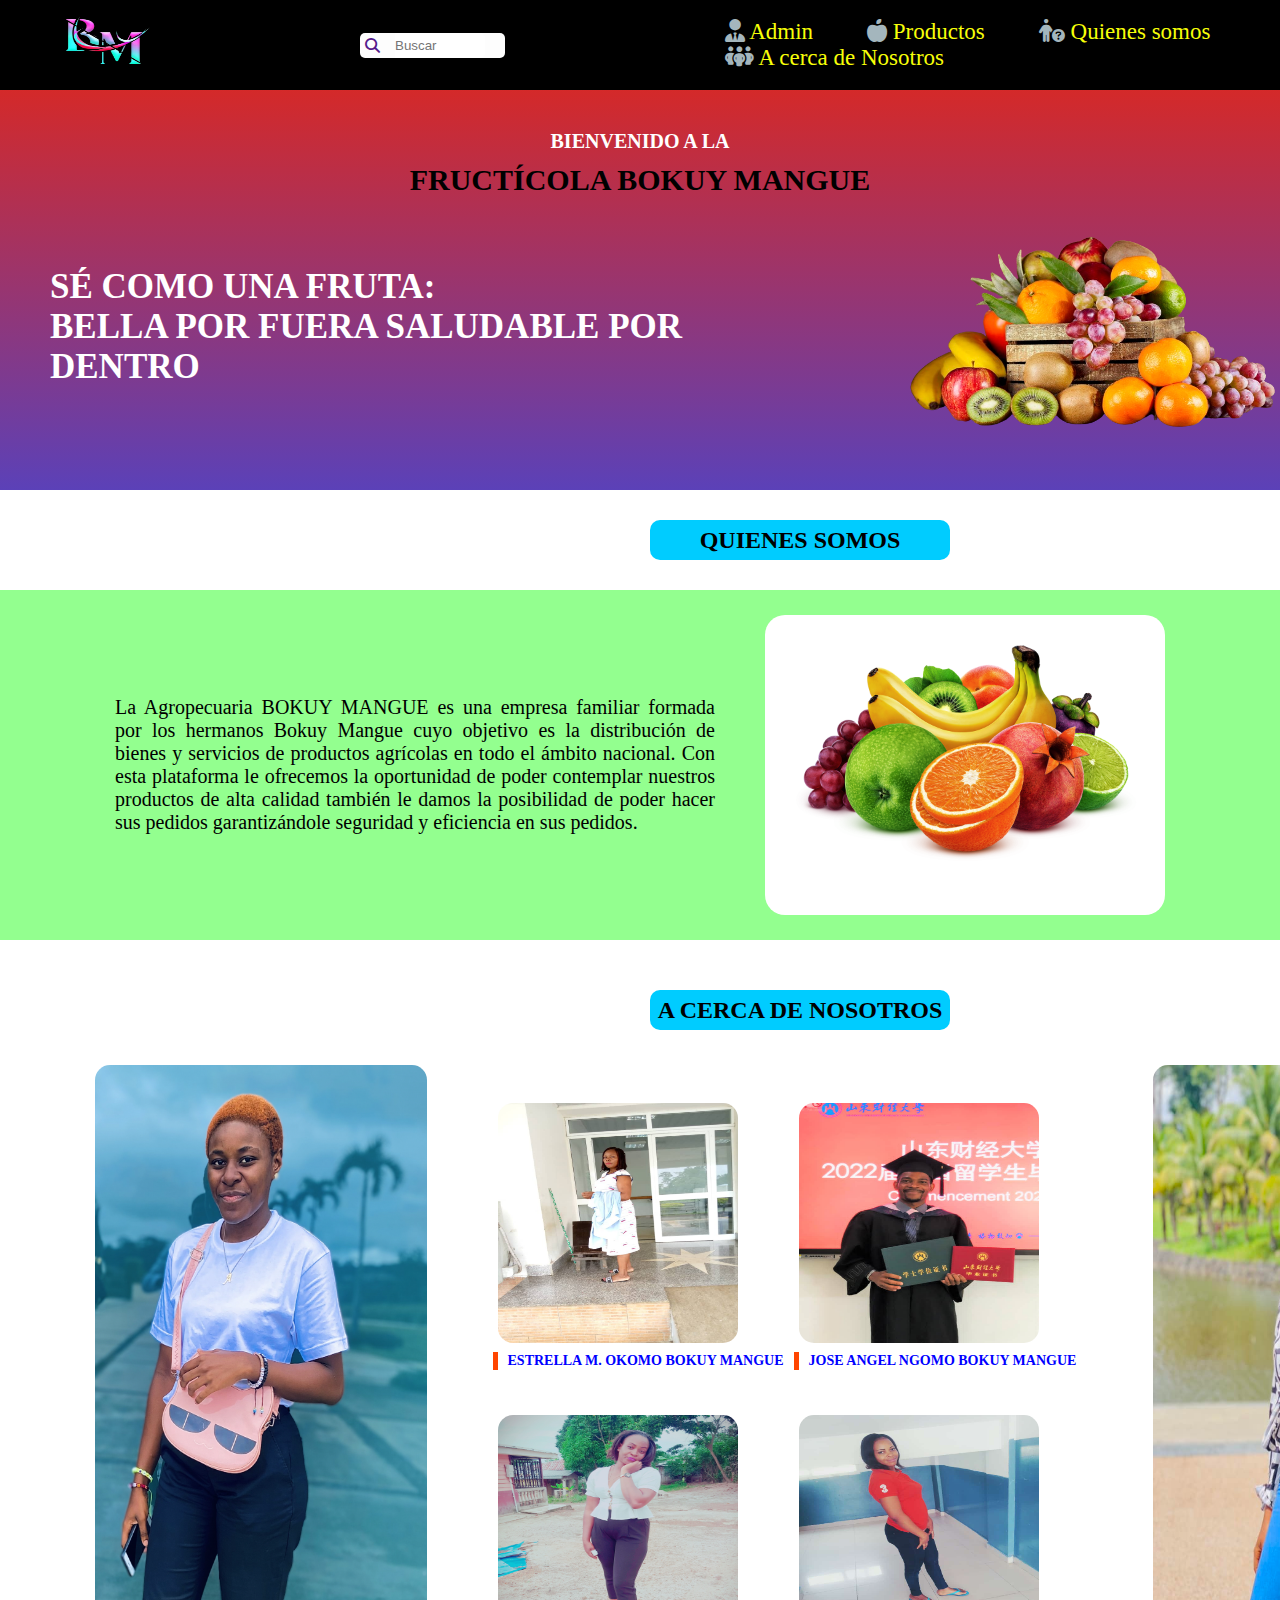
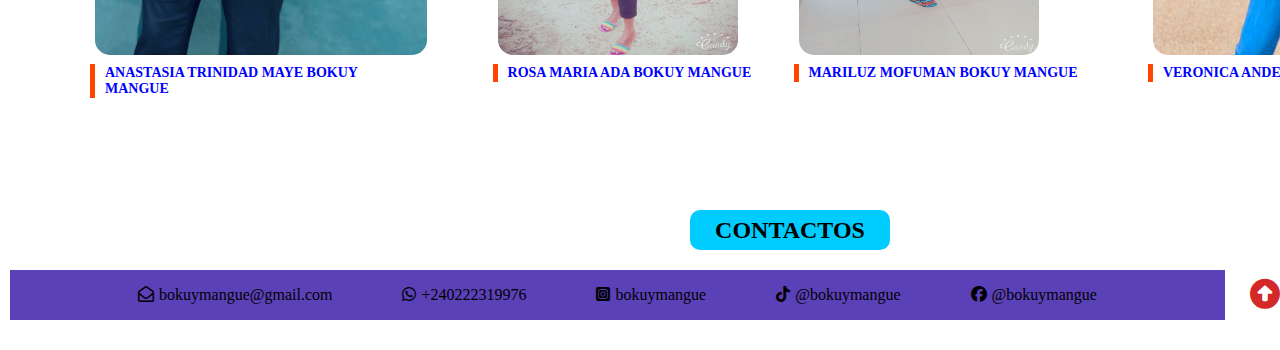
<file: Version1/index.html>
<!DOCTYPE html>
<html lang="en">
  <head>
    <meta charset="UTF-8" />
    <meta http-equiv="X-UA-Compatible" content="IE=edge" />
    <meta name="viewport" content="width=device-width, initial-scale=1.0" />
    <title>Inicio</title>
    <link rel="stylesheet" href="./css/header.css" />
    <link rel="stylesheet" href="./css/inicio.css">
    <link rel="stylesheet" href="./css/responInicio.css">
    <link rel="stylesheet" href="./css/all.css" />
    <link rel="stylesheet" href="./css/all.min.css" />
  </head>


  <body>
    <!--Header-->
    <div id="header">
      <div class="logo">
        <img src="./imag/Fam/bm-removebg-preview.png" alt="" />
      </div>
      <!--Buscador-->
      <div class="buscador">
        <a href="">
          <i class="fa-solid fa-magnifying-glass"></i>
        </a>
        <input type="text" placeholder="Buscar" />
      </div>
      <!--Hamburguesa-->
      <div class="menus" >
        <div class="imgMenu" id="menu">
          <img src="./imag/Fam/burger-removebg-preview (1).png" alt="">
        </div>
        <div id="nav">
          <!--<a href="./formAdmin.html">Admin</a>-->
          <a href="./formAdmin.html"><i class="fa-solid fa-user-tie"></i> Admin</a>
          <a href="./productos.html"><i class="fa-solid fa-apple-whole"></i> Productos</a>
          <a href="#quien"><i class="fa-solid fa-person-circle-question"></i> Quienes somos</a>
          <a href="#nosotros"><i class="fa-solid fa-people-group"></i> A cerca de Nosotros</a>
          
        </div>
      </div>
      
    </div>

    <div class="main">
      <!--Descripcion de arriba-->
      
        
        <div class="inicio">
          <div>
            <h3>BIENVENIDO A LA</h3>
            <h1>FRUCTÍCOLA BOKUY MANGUE</h1>
          </div>
          <div class="eslogan">
            <p>
              SÉ COMO UNA FRUTA:<br /><span
                >BELLA POR FUERA SALUDABLE POR DENTRO</span>
            </p>
  
            <div class="cestaFruta">
                <img src="./imag/Fam/cesta-removebg-preview.png" alt="">
              </div>
            </div>
          </div>

      <!--QUIENES SOMOS-->
      <div id="quien">
        <div><h2>QUIENES SOMOS</h2></div>
      </div>

      <div class="somos">
        <div class="texto">
          <p>
            La Agropecuaria BOKUY MANGUE es una empresa familiar formada por los
            hermanos Bokuy Mangue cuyo objetivo es la distribución de bienes y
            servicios de productos agrícolas en todo el ámbito nacional. Con
            esta plataforma le ofrecemos la oportunidad de poder contemplar
            nuestros productos de alta calidad también le damos la posibilidad
            de poder hacer sus pedidos garantizándole seguridad y eficiencia en
            sus pedidos.
          </p>
        </div>
         <!--SLIDER-->
        <div id="cestafrutas">
         <ul>
            <li><img src="./imag/dwec/fondwec1.png" alt=""></li>
            <li><img src="./imag/dwec/mandarina2.jpg" alt=""></li>
            <li><img src="./imag/dwec/banana.webp" alt=""></li>
            <li><img src="./imag/dwec/coco.jpg" alt=""></li>
            <li><img src="./imag/dwec/cereza.jpg" alt=""></li>
            <li><img src="./imag/dwec/papaya.webp" alt=""></li>
            <li><img src="./imag/dwec/aguacate.jpg" alt=""></li>
            <li><img src="./imag/dwec/cebolla.webp" alt=""></li> 
          </ul>
        </div>
      </div>
      <!--NUESTRAS FOTOS-->
      <div class="imgfam">
        <h2 id="nosotros">A CERCA DE NOSOTROS</h2>
        <section class="section2">
          <article id="uno">
            <img src="./imag/Fam/ana.png" alt="" />
            <p>ANASTASIA TRINIDAD MAYE BOKUY MANGUE</p>
          </article>
          <article id="dos">
            <div class="matYros">
              <div>
                <img src="./imag/Fam/matu.jpg" alt="" />
                <p>ESTRELLA M. OKOMO BOKUY MANGUE</p>
              </div>
              <div>
                <img class="rosa" src="./imag/Fam/rosa.jpg" alt="" />
                <p>ROSA MARIA ADA BOKUY MANGUE</p>
              </div>
            </div>
            <div class="matYros">
              <div>
                <img src="./imag/Fam/jose.jpg" alt="" />
                <p>JOSE ANGEL NGOMO BOKUY MANGUE</p>
              </div>
              <div>
                <img src="./imag/Fam/mari.jpg" alt="" />
                <p>MARILUZ MOFUMAN BOKUY MANGUE</p>
              </div>
            </div>
          </article>
          <article id="tres">
            <img src="./imag/Fam/vero.jpg" alt="" />
            <p>VERONICA ANDEME BOKUY MANGUE</p>
          </article>
        </section>
      </div>
    </div>
     <!--CONTACTOS-->
    <div class="footer">
      <div id="cont">
        <div><h2>CONTACTOS</h2></div>
      </div>
      <div class="contactos">
        <div id="cuentas">
          <div>
            <a href="">
              <i class="fa-regular fa-envelope-open"></i>
              <p>bokuymangue@gmail.com</p> 
            </a>
          </div>
          <div>
            <a href="https://wa.me/240222319976">
              <i class="fa-brands fa-whatsapp"></i>
              <p>+240222319976</p>
            </a>
          </div>
          <div>
            <a href="">
              <i class="fa-brands fa-square-instagram"></i>
              <p>bokuymangue</p>
            </a>
          </div>
          <div>
            <a href="">
              <i class="fa-brands fa-tiktok"></i>
              <p>@bokuymangue</p>
            </a>
          </div>
          <div>
            <a href="">
              <i class="fa-brands fa-facebook"></i>
              <p>@bokuymangue</p>
            </a>
          </div>
        </div>
        <div id="volver">
          <a href="">
            <i class="fa-solid fa-circle-up" id="flecha"></i>
          </a>
        </div>  
      </div>
    </div>
    <script src="./JavaScript/main.js"></script>
  </body>
</html>
</file>
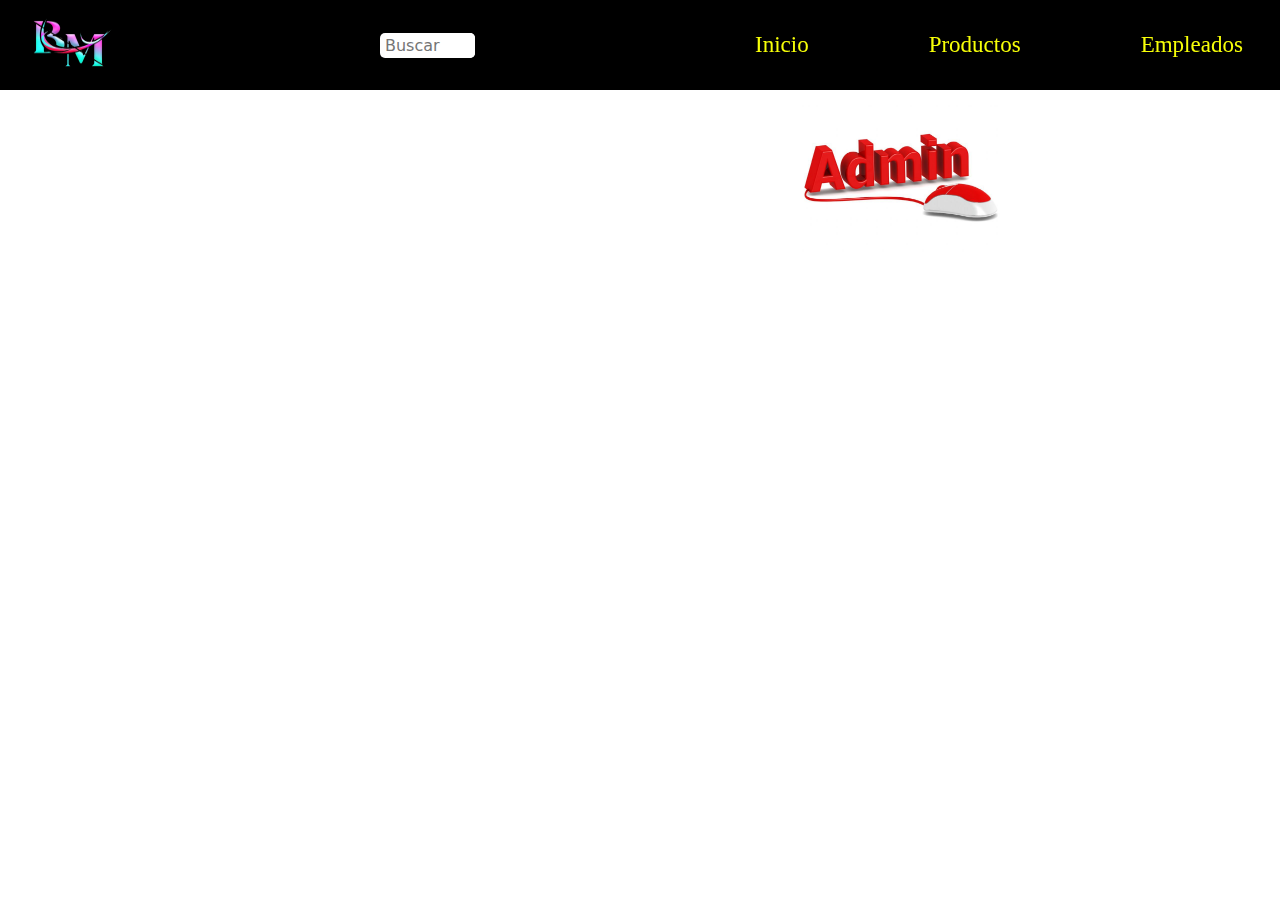
<file: Version1/indexAdmin.html>
<!DOCTYPE html>
<html lang="en">
<head>
    <meta charset="UTF-8">
    <meta name="viewport" content="width=device-width, initial-scale=1.0">
    <title>Administrador</title>
    <link rel="stylesheet" href="./css/indexAdmin.css">
    <link rel="stylesheet" href="./css/bootstrap.min.css">
</head>
<body>
    <!--Header-->
    <div id="header">
        <div class="logo">
          <img src="./imag/Fam/bm-removebg-preview.png" alt="" />
        </div>
        <!--Buscador-->
        <div class="buscador">
          <a href="">
            <i class="fa-solid fa-magnifying-glass"></i>
          </a>
          <input type="text" placeholder="Buscar" />
        </div>
        <!--Hamburguesa-->
        <div class="menus">
          <div class="imgMenu" id="menu">
            <img src="./imag/Fam/burger-removebg-preview (1).png" alt="" />
          </div>
          <div id="nav">
            <div><a href="./index.html">Inicio</a></div>
            <div><a href="./prodAdmin.html">Productos</a></div>
            <div><a href="">Empleados</a></div>
            <!--Menu desplegable de los servicios-->
            <div class="dropdown">
              <button class="btn btn-primary dropdown-toggle servis " type="button" data-bs-toggle="dropdown" aria-expanded="false">
                  <i class="fa-solid fa-stethoscope"></i> Reservas
              </button>
              <ul class="dropdown-menu ulu">
                <li><button class="dropdown-item" type="button"> <a href="./confirReserva.html">En Espera</a></button></li>
                <li><button class="dropdown-item" type="button "><a href="">Confirmadas</a></button></li>
                <li><button class="dropdown-item" type="button"><a href="">Denegadas</a></button></li>

              </ul>
            </div>
           
          </div>
        </div>
      </div>

      <!--Logo Admin-->
      <div class="log">
        <img src="./imag/Fam/admin.jpg" alt="" >
    </div>



    <script src="./JavaScript/bootstrap.bundle.min.js"></script>
</body>
</html>
</file>
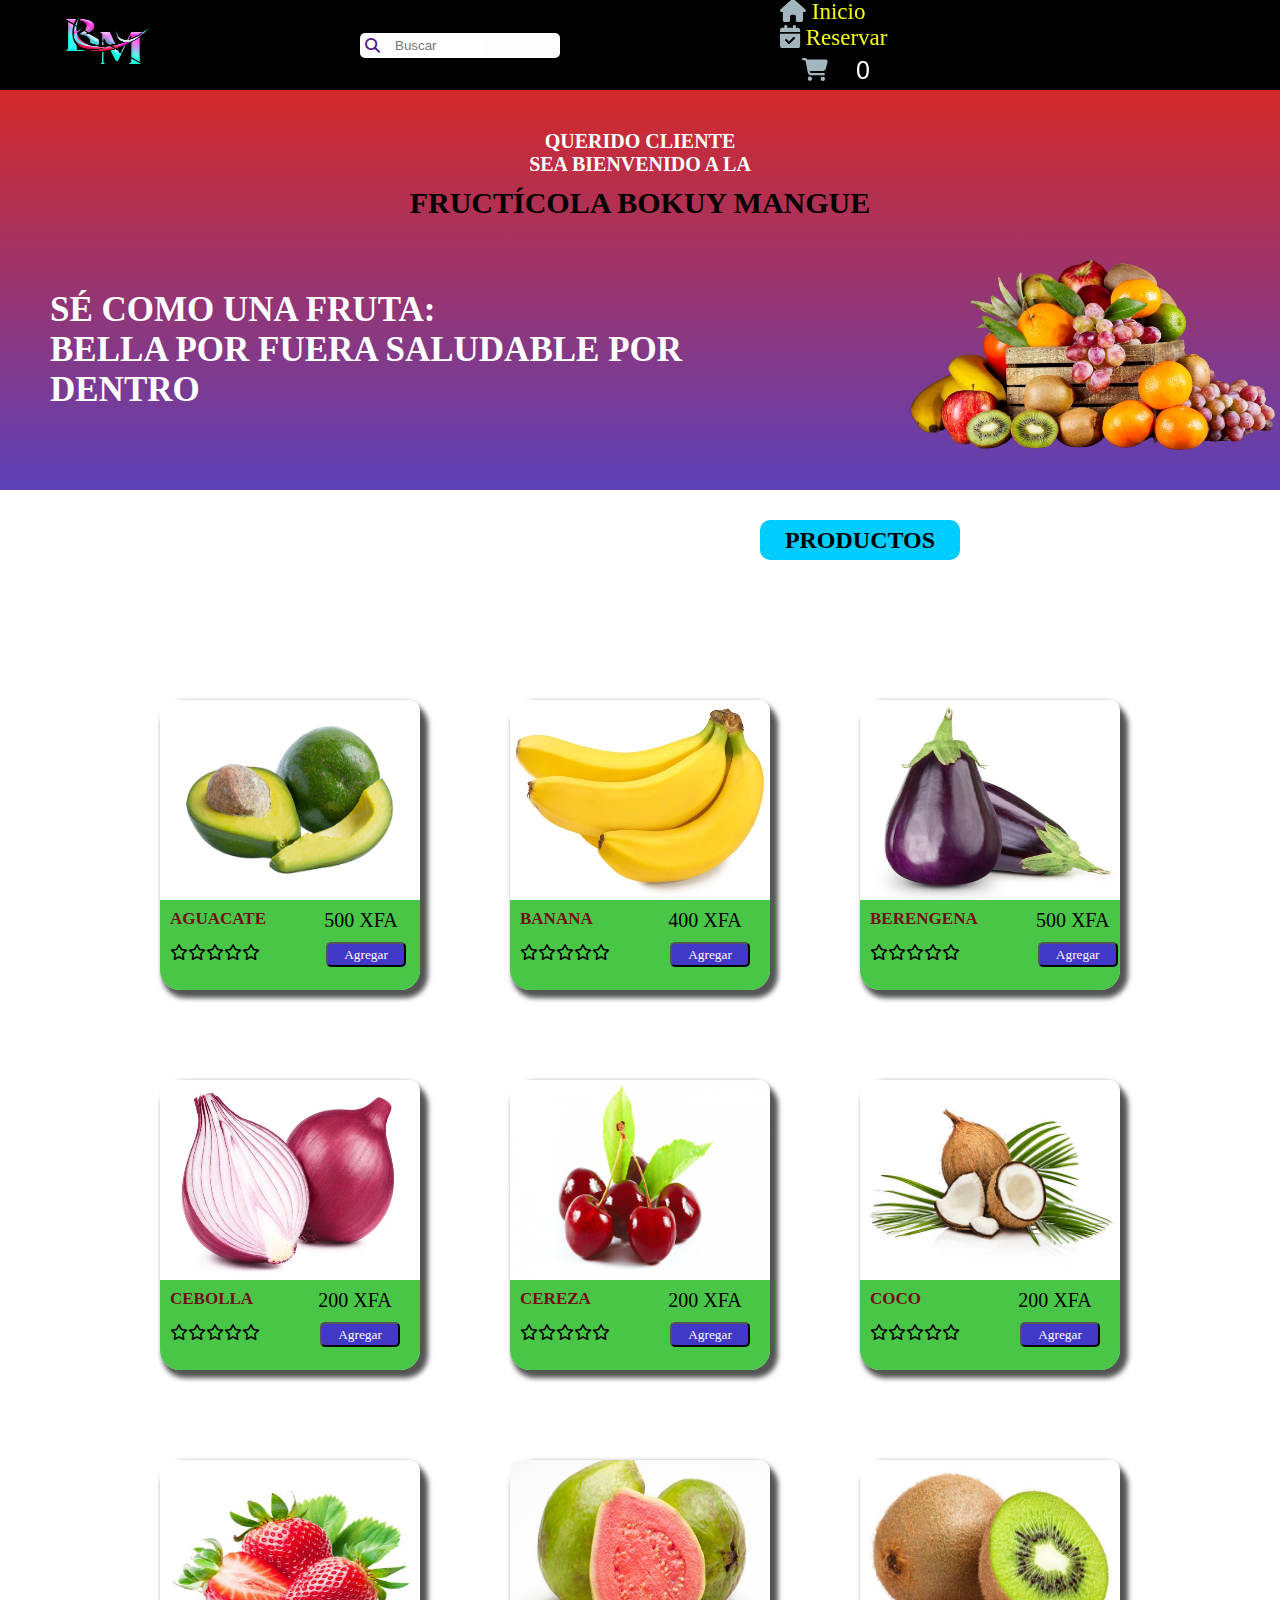
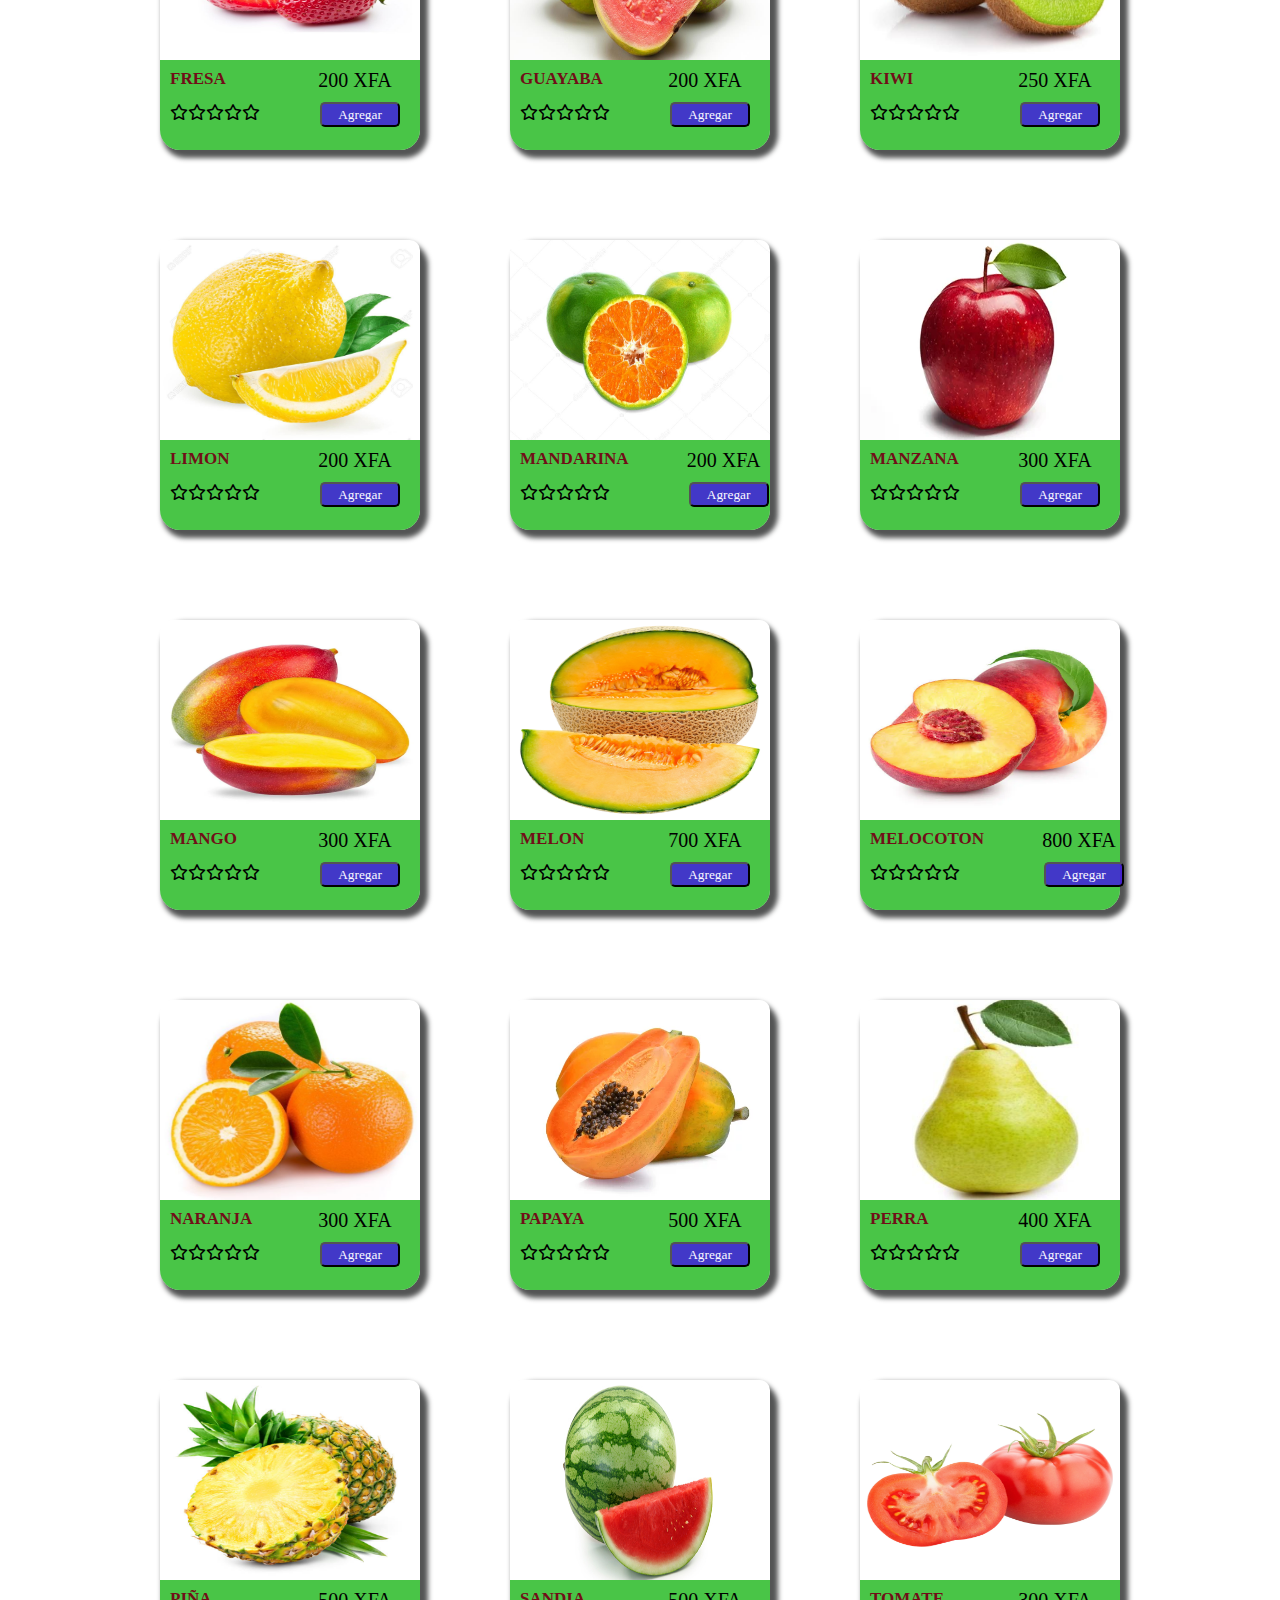
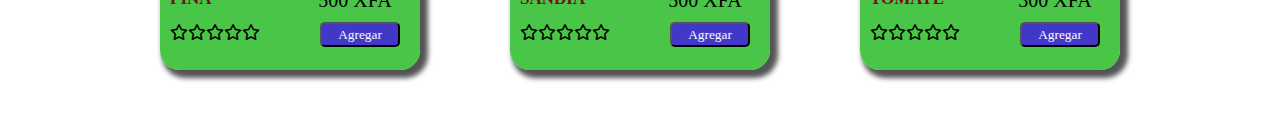
<file: Version1/productos.html>
<!DOCTYPE html>
<html lang="en">
  <head>
    <meta charset="UTF-8" />
    <meta name="viewport" content="width=device-width, initial-scale=1.0" />
    <title>producto</title>
    <link rel="stylesheet" href="./css/producto.css" />
    <link rel="stylesheet" href="./css/header.css">
    <link rel="stylesheet" href="./css/respoProd.css" />
    <link rel="stylesheet" href="./css/all.css" />
    <link rel="stylesheet" href="./css/all.min.css" />
  </head>
  <body>
     <!--Header-->
    <div id="header">
      <div class="logo">
        <img src="./imag/Fam/bm-removebg-preview.png" alt="" />
      </div>
      <!--Buscador-->
      <div class="buscador">
        <a href="">
          <i class="fa-solid fa-magnifying-glass"></i>
        </a>
        <input type="text" placeholder="Buscar" />
      </div>
       <!--Hamburguesa-->
      <div class="menus">
        <div class="imgMenu" id="menu">
          <img src="./imag/Fam/burger-removebg-preview (1).png" alt="" />
        </div>
        <div id="nav">
          <div><a href="./index.html"><i class="fa-solid fa-house"></i> Inicio</a></div>
          <div><a href="./reservacli.html #CAR"><i class="fa-solid fa-calendar-check"></i> Reservar</a></div>
          
          <!--Icono de carrito del header-->
          <div class="cartHeader">
            <a id="a" href="./reservacli.html "
              ><i class="fa-solid fa-cart-shopping"></i>
            </a>
            <p id="contar">0</p>
          </div>
        </div>
      </div>
    </div>

    <!--Banner-->
    <div class="inicio">
      <div>
        <h3>QUERIDO CLIENTE <br>SEA BIENVENIDO A LA</h3>
        <h1>FRUCTÍCOLA BOKUY MANGUE</h1>
      </div>
      <div class="eslogan">
        <p>
          SÉ COMO UNA FRUTA:<br /><span
            >BELLA POR FUERA SALUDABLE POR DENTRO</span>
        </p>

        <div class="cestaFruta">
            <img src="./imag/Fam/cesta-removebg-preview.png" alt="">
          </div>
        </div>
    </div>


    <!--Productos-->
    <div id="prod">
      <div><h2>PRODUCTOS</h2></div>
    </div>
    <div class="cajaProductos">
      
      <div id="productos" class="productos">
      </div>
    </div>
    <script src="./JavaScript/productos.js"></script>
    <script src="./JavaScript/main.js"></script>
  </body>
</html>
</file>
<file: Version1/css/header.css>
:root{
  --colorRoug: rgba(209, 27, 27, 0.937);
  --colorBlanc:rgb(253, 253, 253);
  --colorAmar:rgb(247, 255, 8);
  --colorAzu:rgba(43, 9, 163, 0.774);
  --colorazul:rgb(0, 204, 255);
  --colorVerd: rgba(9, 255, 0, 0.438);
}

*{
  margin: 0%;
  padding: 0%;
  box-sizing: border-box;
}
/*Header*/
#header {
  display: flex;
  align-items: center;
  gap: 190px;
  background-color: black;
  height: 90px;
  width: 100%;
  position: sticky;
  top: 0;
}
.logo img {
  width: 170px;
  height: 100px;
  padding-left: 40px;
}
/*Buscador*/
.buscador {
  width: 200px;
  display: flex;
  align-items: center;
  background-color: var(--colorBlanc);
  border-radius: 5px;
}
.buscador i {
  font-size: 15px;
  width: 30px;
  margin: 5px 0px 5px 5px;
}
.buscador input {
  outline: none;
  border: none;
  width: 90px;
  height: 25px;
  border-radius: 0px 5px 5px 0px;
}
/*anclas del navbar*/
.menus #nav a {
  text-decoration: none;
  margin-left: 30px;
  margin-right: 20px;
  color: var(--colorAmar);
  font-size: 23px;
  font-family: cambria;
}
.menus #nav a:hover{
 border-top: 3px solid var(--colorazul);
 border-bottom: 3px solid var(--colorazul);
 color: white;
 border-radius: 7px;
}
.menus #nav i{
  color: rgb(164, 182, 189);
}
#nav .ulu{
  background-color: black;
  font-family: cambria;
}
#nav .ulu a:hover{
  color: black;
  background-color: rgb(25, 156, 27);
  border: none;
}

/*Hamburguesa*/
.imgMenu{
  display: none;
}

  /*RESPONSIVE*/
</file>
<file: Version1/css/inicio.css>
/*Eslogan*/
.inicio{
  width: 100%;
  height: 400px;
  background-image: linear-gradient(var(--colorRoug),var(--colorAzu));
  margin-bottom: 30px;
}
.inicio h3 {
  text-align: center;
  font-size: 20px;
  padding-top: 40px;
  padding-bottom: 10px;
  color: white;
  font-family: cambria;
  font-weight: bold;
}
.inicio h1 {
  text-align: center;
  margin-bottom: 30px;
  color: black;
  font-size: 30px;
  font-weight: bold;
  font-family: cambria;
}
.eslogan {
  display: flex;
  justify-content: center;
  gap: 100px;
  align-items: center;
 
}
/*Imagen del eslogan*/
.cestaFruta{
  width: 400px;
  height: 200px;
   display: flex;
   justify-content: center;
   align-items: center;
    
}
.cestaFruta img{
    width: 100%;
    height: 100%; 
}
.eslogan p {
  color: white;
  font-weight: bold;
  font-size: 35px;
  margin-left: 50px;
  font-family: cambria;
}
/*Quienes somos*/
#quien{
  width: 300px;
  height: 40px;
  display: flex;
  justify-content: center;
  align-items: center;
  background-color:var(--colorazul);
  border-radius: 10px;
  margin-bottom: 30px;
  margin-left: 650px;
}
.somos{
  width: 100%;
  height: 350px;
  background-color: var(--colorVerd);
  display: flex;
  justify-content: center;
  align-items: center;
  gap: 50px;
  margin-bottom: 50px;
  padding: 20px;
}
.texto {
  width: 600px;
}
.texto p {
  text-align: justify;
  font-size: 20px;
}

/*Slider*/
#cestafrutas {
  width: 400px;
  height: 300px;
  overflow: hidden;
  background-color: white;
  border-radius: 20px;
  
}
#cestafrutas ul{
  display: flex;
  padding: 0;
  width: 800%;
  

}
#cestafrutas li{
  list-style: none;
  width: 100%;
}
#cestafrutas img {
  width: 100%;
  background-size:100% 100% ;
  animation: slide 15s infinite alternate ease;
  
}
@keyframes slide{
  0%{margin-left: 0%;}
  20%{margin-left: 0%;}

  25%{margin-left: -100%;}
  30%{margin-left: -100%;}

  35%{margin-left: -200%;}
  40%{margin-left: -200%;}

  45%{margin-left: -300%;}
  50%{margin-left: -300%;}

  55%{margin-left: -400%;}
  60%{margin-left: -400%;}

  65%{margin-left: -500%;}
  70%{margin-left: -500%;}

  75%{margin-left: -600%;}
  80%{margin-left: -600%;}

  85%{margin-left: -700%;}
  90%{margin-left: -700%;}
  100%{margin-left: -700%;}
}

/*Nosotros*/
#nosotros {
  width: 300px;
  height: 40px;
  display: flex;
  justify-content: center;
  align-items: center;
  background-color: var(--colorazul);
  border-radius: 10px;
  margin-bottom: 30px;
  margin-left: 650px;
}
.main .section2 {
  width: 1400px;
  display: flex;
  justify-content: center;
  align-items: center;
  gap: 50px;
  margin-left: 90px;
  margin-bottom: 50px;
}

/*Foto Ana*/
#uno {
  width: 500px;
  height: 700px;
}
#uno img {
  width: 100%;
  height: 600px;
}
/*Foto los cuatro*/
#dos {
  width: 900px;
  height: 700px;
  display: flex;
  justify-content: center;
  align-items: center;
}
#dos img {
  width: 250px;
  height: 250px;
}
/*Foto Vero*/
#tres {
  width: 500px;
  height: 700px;
}
#tres img {
  width: 100%;
  height: 600px;
}
.section2 article {
  width: 100%;
}
.section2 article img {
  width: 500px;
  border-radius: 20px;
  padding: 5px;
}
.section2 #tres p, #uno p, .matYros p {
  font-size: 14px;
  font-family: cambria;
  color: blue;
  font-weight: bold;
  padding: 1px 10px;
  margin-bottom: 40px;
  border-left: 5px solid orangered;
}

/*Contactos*/
.footer{
    
     width: 100%;
     height: 140px;
 }
#cont {
  width: 200px;
  height: 40px;
  display: flex;
  justify-content: center;
  align-items: center;
  background-color: var(--colorazul);
  border-radius: 10px;
  margin-bottom: 20px;
  margin-left: 690px;
}
.contactos{
  display: flex;
  justify-content: center;
  align-items: center;
  gap: 15px;
}
.contactos #cuentas {
  width: 1400px;
  height: 50px;
  margin-left: 10px;
  margin-right: 10px;
  background-color: var(--colorAzu);
  display: flex;
  justify-content: center;
  align-items: center;
  gap: 70px;
}
.contactos #cuentas div a{
    display: flex;
    gap: 5px;
    text-decoration: none;
    color: black;
}
/*Flecha*/
#volver a{
  font-size: 30px;
  color: var(--colorRoug);
}
/*Importando Responsive*/
/*@import url("./responInicio.css");*/
</file>
<file: Version1/css/responInicio.css>
/*Para moviles*/
@media (min-width: 0px) and (max-width: 480px) {

  /*Haburguesa*/
  .menus{
    justify-content: flex-end;
    position: relative;
  }
  .menus .imgMenu{
    display: block;
    
  }
  .imgMenu img{
    width: 30px;
    height: 30px;
    border-radius: 50%;
  }
  
  .menus #nav{
    display: none;
  }
  .menus #nav a{
    display: block;
    color: rgb(54, 246, 0);
    font-family: cambria;
    font-size: 25px;
    padding: 2px;
  }
  .menus #nav.activo{
    right: 0px;
    position: absolute;
    display: block;
    top: 52px;
    width: 390px;
    height: 150px;
    background-color: rgba(0, 0, 0, 0.563);
  }
  

  /*header*/
  #header {
    display: flex;
    justify-content: left;
    align-items: center;
    background-color: rgb(0, 0, 0);
    height: 70px;
    width: 390px;
    gap: 50px;
    position: sticky;
    top: 0;
  }
  .buscador {
    width: 150px;
  }
  .logo img {
    width: 90px;
    height: 90px;
    padding-left: 1px;
  }
  .inicio {
    width: 390px;
    height: 300px;
    margin-bottom: 50px;
  }
  .inicio h3 {
    font-size: 15px;
  }
  .inicio h1 {
    font-size: 20px;
    margin-bottom: 5px;
  }
  .eslogan {
    width: 100%;
    height: 200px;
    gap: 20px; 
  }
  /*Imagen del eslogan*/
  .cestaFruta{
    width: 250px;
    height: 100px;
    margin-right: 30px;
  }
  .eslogan p {
    font-weight: bold;
    font-size: 13px;
    margin-left: 30px;
  }
  /*Quienes somos*/
#quien {
    width: 200px;
    height: 30px;
    margin-left: 100px;
  }
  #quien h2{
    font-size: 17px;
  }
  .somos {
    width: 390px;
    height: auto;
    background-color: rgba(9, 255, 0, 0.438);
    display: block;
    margin-bottom: 30px;
  }
  .texto {
    width: 100%;
    height: 120;
    padding: 20px;
    font-family: sans-serif;
    margin-bottom: 10px;
    
    
  }
  .texto p{
    font-size: 15px;
  }
  #cestafrutas {
    width: 250px;
    height: 220px;
    margin-left: 50px;
  }
  #cestafrutas img {
    width: 100%;
    height: 100%;
  }
  /*Nosotros*/
#nosotros {
    width: 230px;
    height: 35px;
    margin-left: 80px;
    font-size: 14px;
  }
  .main .section2{
    display: block;
    width: 390px;
    height: auto;
    margin: 0px 0px 20px 0px;
  }
  #uno, #tres {
    width: 300px;
    height: 340px;
    margin-left: 50px;
  }
  #uno img, #tres img {
    width: 100%;
    height: 300px;
  }
  #dos {
    width: 300px;
    height: auto;
    margin-left: 50px;
    display:block;
    
  }
  #dos img{
    width: 100%;
    height: 300px;
  }

  /*Contactos*/
  #cont {
    width: 180px;
    height: 35px;
    margin-left: 100px;
    font-size: 14px;
  }
  .contactos #cuentas {
    width: 300px;
    height: 155px;
    display: block;
    margin-left: 0px;
    margin-right: 0px;
    margin-bottom: 20px;
   
  }
  .contactos #cuentas div a{
      display: flex;
      font-size: 17px;
      padding: 5px 10px 6px 50px;
      color: rgb(0, 0, 0);
  }
  #volver a{
    font-size: 30px;
    color: rgb(235, 33, 33);
  }
}
/*Para telefono inclinado*/
@media (min-width: 481px) and (max-width: 768px) {
  
  #header {
    display: flex;
    justify-content: left;
    align-items: center;
    background-color: rgb(0, 0, 0);
    width: 1500px;
    gap: 110px;
    
  }
  .buscador {
    width: 250px;
  }
  .buscador i {
    font-size: 20px;
    width: 30px;
    margin: 5px 0px 5px 5px;
  }
  .logo img {
    width: 170px;
    height: 140px;
    padding-left: 50px;
  }
  .menus #nav a {
    font-size: 25px;
  }
  .inicio{
    width: 1500px;
  }
  .inicio h3 {
    font-size: 25px;
  }
  .inicio h1 {
    font-size: 35px;
  }
  #quien {
    margin-left: 600px;
  }
  .somos{
    width: 1500px;
    gap: 90px;
  }
  .texto {
    width: 700px;
  }
  .texto p {
    text-align: justify;
    font-size: 25px;
  }
  #nosotros {
    margin-left: 600px;
  }
  .main .section2 {
    margin-left: 50px;
    margin-bottom: 40px;
  }
  #cont {
    margin-bottom: 40px;
    margin-left: 650px;
  }
  .contactos{
    width: 1500px;
    
  }
  .contactos #cuentas {
    width: 1350px;
    height: 50px;
    margin-left: 10px;
    margin-right: 10px;
    display: flex;
    justify-content: center;
    align-items: center;
    gap: 50px;
    
  }
  
}
/*Para tabletas*/
@media (min-width: 768px) and (max-width: 1279px){
  #header {
    width: 890px;
    gap: 0;
    
  }
  .buscador {
    width: 150px;
  }
  .logo img {
    width: 100px;
    height: 90px;
    padding-left: 5px;

  }
  .menus #nav a {
    font-size: 17px;
  }
  .inicio{
    width: 890px;
  }
  .eslogan {
    width: 100%;
    height: 200px;
    gap: 10px; 
  }
  .eslogan p {
    font-size: 20px; 
  }
  /*Quienes somos*/
  .cestaFruta{
    width: 250px;
    height: 150px;
    margin-right: 30px;
  }
  
  .somos{
    width: 890px;
    gap: 40px;
  }
  .texto p{
    font-size: 20px;
    font-family: sans-serif;
  }
  #quien {
    width: 300px;
    height: 40px;
    margin-left: 300px;
  }
  #cestafrutas {
    width: 250px;
    height: auto;
    margin-left: 50px;
  }
  #cestafrutas img {
    width: 100%;
    height: 100%;
  }
  /*Nosotros*/
#nosotros {
  margin-left: 300px;
}
.main .section2 {
  width: 1000px;
  display: flex;
  justify-content: center;
  align-items: center;
  gap: 30px;
  margin-left: 30px;
  margin-bottom: 50px;
}
#uno {
  width: 300px;
  height: 600px;
}
#uno img {
  width: 100%;
  height: 500px;
}
#dos {
  width: 600px;
  height: 600px;
  display: flex;
  
  align-items: center;
}
#dos img {
  width: 150px;
  height: 190px;
}
#tres {
  width: 300px;
  height: 600px;
}
#tres img {
  width: 100%;
  height: 500px;
}
.section2 #tres p, #uno p, .matYros p {
  display: none;
  
}
   /*Contactos*/
   #cont {
    margin-left: 370px;
  }
  .contactos #cuentas {
    width: 500px;
    height: auto;
    display: block;
    margin-left: 0px;
    margin-right: 0px;
    margin-bottom: 50px;
    
   
  }
  .contactos #cuentas div a{
    padding: 5px 10px 6px 70px;
    font-size: 20px;
   
}
}
/*@media (min-width: 1280px){
  #header {
    width: 1687px;
    gap: 250px;
    
  }
  
  .menus #nav a {
    font-size: 20px;
  }
  .inicio{
    width: 1687px;
  }
  .inicio h3 {
    font-size: 27px;
  }
  .somos{
    width: 1687px;
    gap: 100px;
  }
}*/
</file>
<file: Version1/css/indexAdmin.css>
:root{
    --colorRoug: rgba(209, 27, 27, 0.937);
    --colorBlanc:rgb(253, 253, 253);
    --colorAmar:rgb(247, 255, 8);
    --colorAzu:rgba(43, 9, 163, 0.774);
    --colorazul:rgb(0, 204, 255);
    --colorVerd: rgba(9, 255, 0, 0.438);
  }
  *{
    margin: 0%;
    padding: 0%;
    box-sizing: border-box;
  }
/*Header*/
#header {
    display: flex;
    align-items: center;
    gap: 250px;
    background-color: black;
    height: 90px;
    width: 100%;
    position: sticky;
    top: 0;
  }
  .logo img {
    width: 170px;
    height: 100px;
    padding-left: 40px;
  }
  /*Buscador*/
  .buscador {
    width: 200px;
    display: flex;
    align-items: center;
    background-color: var(--colorBlanc);
    border-radius: 5px;
  }
  .buscador i {
    font-size: 15px;
    width: 30px;
    margin: 5px 0px 5px 5px;
  }
  .buscador input {
    outline: none;
    border: none;
    width: 90px;
    height: 25px;
    border-radius: 0px 5px 5px 0px;
  }
  /*anclas del navbar*/
  #nav{
    display: flex;
    align-items: center;
    gap: 70px;
  }
  .menus #nav a {
    display: flex;
    text-decoration: none;
    margin-left: 30px;
    margin-right: 20px;
    color: var(--colorAmar);
    font-size: 23px;
    font-family: cambria;
  }
  .menus #nav a:hover{
   border-top: 3px solid var(--colorazul);
   border-bottom: 3px solid var(--colorazul);
   color: white;
   border-radius: 7px;
  }
  #nav .ulu{
    background-color: black;
    font-family: cambria;
  }
  #nav .ulu a:hover{
    color: black;
    background-color: rgb(25, 156, 27);
    border: none;
  }
  
  /*Hamburguesa*/
  .imgMenu{
    display: none;
  }
 
  .logo img {
    width: 130px;
    height: 100px;
    padding-left: 10px;
  }
  .log img{
    width: 200px; 
    height: 150px;
    margin: 15px 15px 15px 800px;
  }
</file>
<file: Version1/css/producto.css>
/*Carrito del header*/
.cartHeader{
  width: 150px;
  height: 40px;
  display: flex;
  justify-content: center;
  align-items: center;
  border-radius: 5px;

}
#a{
  color: azure;
}
/*Circulo naranja del carrito*/
.cartHeader #contar{
  width: 30px;
  height: 30px;
  border-radius: 50%;
  background-color: var(--colorNaran);
  text-align: center;
  font-size: 25px;
  font-family: sans-serif;
  color: white;
}

/*Banner*/

/*Eslogan*/
.inicio{
  width: 100%;
  height: 400px;
  background-image: linear-gradient(var(--colorRoug),var(--colorAzu));
  margin-bottom: 30px;
}
.inicio h3 {
  text-align: center;
  font-size: 20px;
  padding-top: 40px;
  padding-bottom: 10px;
  color: white;
  font-family: cambria;
  font-weight: bold;
}
.inicio h1 {
  text-align: center;
  margin-bottom: 30px;
  color: black;
  font-size: 30px;
  font-weight: bold;
  font-family: cambria;
}
.eslogan {
  display: flex;
  justify-content: center;
  gap: 100px;
  align-items: center;
 
}
/*Imagen del eslogan*/
.cestaFruta{
  width: 400px;
  height: 200px;
   display: flex;
   justify-content: center;
   align-items: center;
    
}
.cestaFruta img{
    width: 100%;
    height: 100%; 
}
.eslogan p {
  color: white;
  font-weight: bold;
  font-size: 35px;
  margin-left: 50px;
  font-family: cambria;
}


/*PRODUCTOS*/
.cajaProductos{
  display: flex;
  justify-content: center;
  align-items: center;
}
#prod {
  width: 200px;
  height: 40px;
  display: flex;
  justify-content: center;
  align-items: center;
  background-color: var(--colorazul);
  border-radius: 10px;
  margin-bottom: 100px;
  margin-left: 760px;
}

.productos {
  width: 1100px;
  height: auto;
  display: flex;
  justify-content: center;
  align-items: center;
  flex-wrap: wrap;
  gap: 90px;
  padding: 40px;
  margin-bottom: 30px;
}
/*Caja de cada producto*/
.producto{
  width: 260px;
  height: 290px;
  transition: 1s;
  border-radius: 20px;
  box-shadow: 5px 5px 5px 3px rgba(10, 11, 11, 0.701);
  background-color: rgba(30, 183, 27, 0.807);
}
.producto img {
  width: 100%;
  height: 200px;
  border-radius: 10px 10px 0 0;
  
}
.producto:hover{
  transform: scale(1.2);
  cursor: pointer; 
}
/*Caja verde despues de la imagen*/
.informacion{
  width: 100%;
  border-radius: 0px 0px 10px 10px;
  display: flex;
  gap: 50px;
  height: 95px;
  border-radius: 0px 0px 20px 20px;
}
.informacion .nombre{
  margin-left: 10px;
}

.informacion .nombre h2{
  margin-top: 5px;
  font-size: 17px;
  font-family: Cambria, Cochin, Georgia;
  font-weight: bold;
  color: rgb(113, 14, 24);
  margin-bottom: 15px;
}
.informacion .nombre i{
  color: black;
}
.producto .precio{
  margin-bottom: 10px;
  color: black;
}
.producto .precio button{
  width: 80px;
  height: 25px;
  margin-left: 10px;
  background-color: #4016e8ce;
  cursor: pointer;
  border-radius: 5px;
  color: #fbfaff;
  font-family: cambria;
  margin-top: 10px;
  
}
.precio{
  margin-top: 5px;
  font-size: 20px;
  text-align: center;
}
</file>
<file: Version1/css/respoProd.css>
/*Para moviles*/
@media (min-width: 0px) and (max-width:480px) {

  /*Haburguesa*/
.menus{
    justify-content: flex-end;
    position: relative;
    
  }
  .menus .imgMenu{
    display: block;
  }
  .imgMenu img{
    width: 30px;
    height: 30px;
    border-radius: 50%;
  }
  
  .menus #nav{
    display: none;
  }
  .menus #nav a{
    display: block;
    color: rgb(54, 246, 0);
    font-family: cambria;
    font-size: 25px;
    padding: 5px;
  }
  .menus #nav.activo{
    right: 0px;
    position: absolute;
    display: block;
    top: 52px;
    width: 365px;
    height: 150px;
    background-color: rgba(0, 0, 0, 0.489);
  }
   /*header*/
   #header {
    display: flex;
    justify-content: left;
    align-items: center;
    background-color: rgb(0, 0, 0);
    height: 70px;
    width: 400px;
    gap: 50px;
    position: sticky;
    top: 0;
  }
  .buscador {
    width: 150px;
  }
  .logo img {
    width: 90px;
    height: 90px;
    padding-left: 1px;
  }
  
  /*PRODUCTOS*/
  #prod{
    margin-left: 100px;
    margin-bottom: 50px;
  }
  .productos {
    width: 387px;
    margin-left: 10px;
    padding: 0;
    gap: 20px;
    margin-top: 0px;
    
  }
  .producto{
    width: 160px;
    height: 190px;
    margin-bottom: 0px;
    transition: 1s;
    border-radius: 20px;
  }
  .producto img{
    width: 100%;
    height: 130px;
   
   }
   .informacion{
    gap: 0px;
    padding: 0px 5px 5px 5px;
    width: 100%;
    height: 55px;
    border-radius: 0px 0px 20px 20px;
  }
  .informacion .nombre{
   margin-left: 2px;
   width: 1200px;  
  }
   .informacion .nombre h2{
    font-size: 13px;
    margin-bottom: 0px;
    margin-bottom: 2px;
  }
  .informacion .nombre i{
    font-size: 10px;
  }
  .producto .precio{
    width: 60px;
    height: 100%;
    margin-top: 1px;
    font-size: 12px;
    
  }
  .producto .precio p{
    margin-top: 5px;
    margin-bottom: 3px;
    font-size: 12px;
    text-align: center;
    font-weight: bold;
  
  }
  .producto .precio button{
    width: 50px;
    height: 20px;
    background-color: #4016e8ce;
    font-size: 12px;
    font-family: cambria;
    margin-top: 0px;
    margin-right: 30px;
    
  }
 

}

/*Para telefono inclinado*/
@media (min-width: 481px) and (max-width: 768px){
#header {
    width: 800px;
    gap: 30px;
    position: sticky;
    top: 0;
}
.logo img {
  width: 130px;
  height: 100px;
  padding-left: 0px;
}
/*anclas del navbar*/
#nav{
  gap: 10px;
}
.menus #nav a {
  font-size: 23px;
  
}
 /*PRODUCTOS*/
#prod {
  margin-left: 300px;
  margin-bottom: 30px;
  margin-top: 0px;
}
.productos {
  width: 800px;
  height: auto;
  margin-left: 10px;
  padding: 0;
  gap: 80px;
  margin-top: 0px;
   
}
.producto{
  width: 270px;
  height: 220px;
  background-color: rgba(30, 183, 27, 0.807);
}
.producto img {
  width: 100%;
  height: 140px;
  
  
}
}
/*Para tabletas*/
@media (min-width: 768px) and (max-width: 1279px){
  /*header*/
  #header {
    height: 90px;
    width: 1200px;
    gap: 100px;
    
  }
  #prod{
    margin-left: 500px;
    margin-bottom: 50px;
  }
}
</file>
